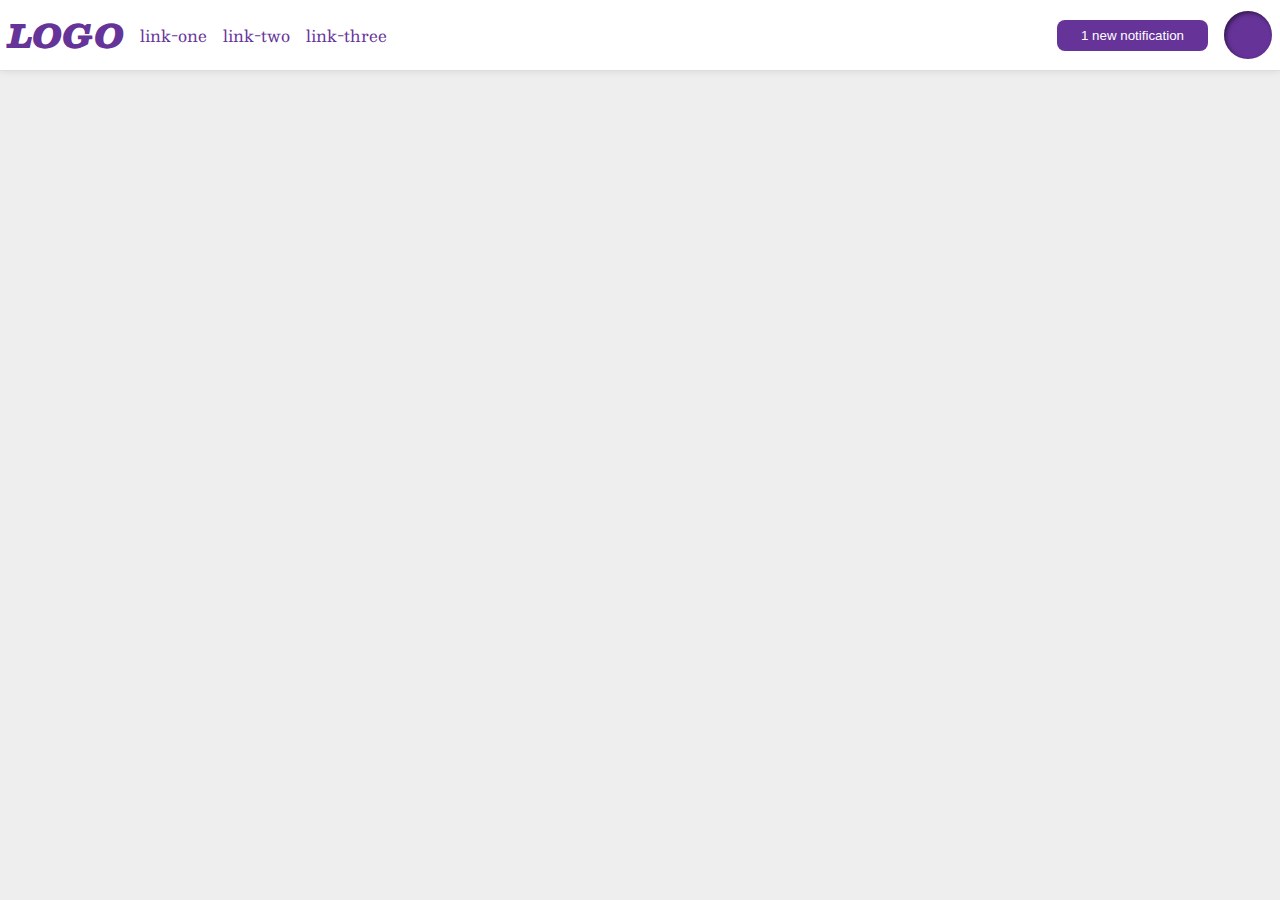
<file: flex/03-flex-header-2/index.html>
<!DOCTYPE html>
<html lang="en">
  <head>
    <meta charset="UTF-8">
    <meta http-equiv="X-UA-Compatible" content="IE=edge">
    <meta name="viewport" content="width=device-width, initial-scale=1.0">
    <title>Flex Header 2</title>
    <link rel="stylesheet" href="./style.css">
  </head>
  <body>
    <div class="header">
      <div class="left">
        <div class="logo">
          LOGO
        </div>
        <ul class="links">
          <li><a href="https://google.com">link-one</a></li>
          <li><a href="https://google.com">link-two</a></li>
          <li><a href="https://google.com">link-three</a></li>
        </ul>
      </div>
      <div class="right">
        <button class="notifications">
          1 new notification
        </button>
        <div class="profile-image"></div>
      </div>
    </div>
  </body>
</html>
</file>
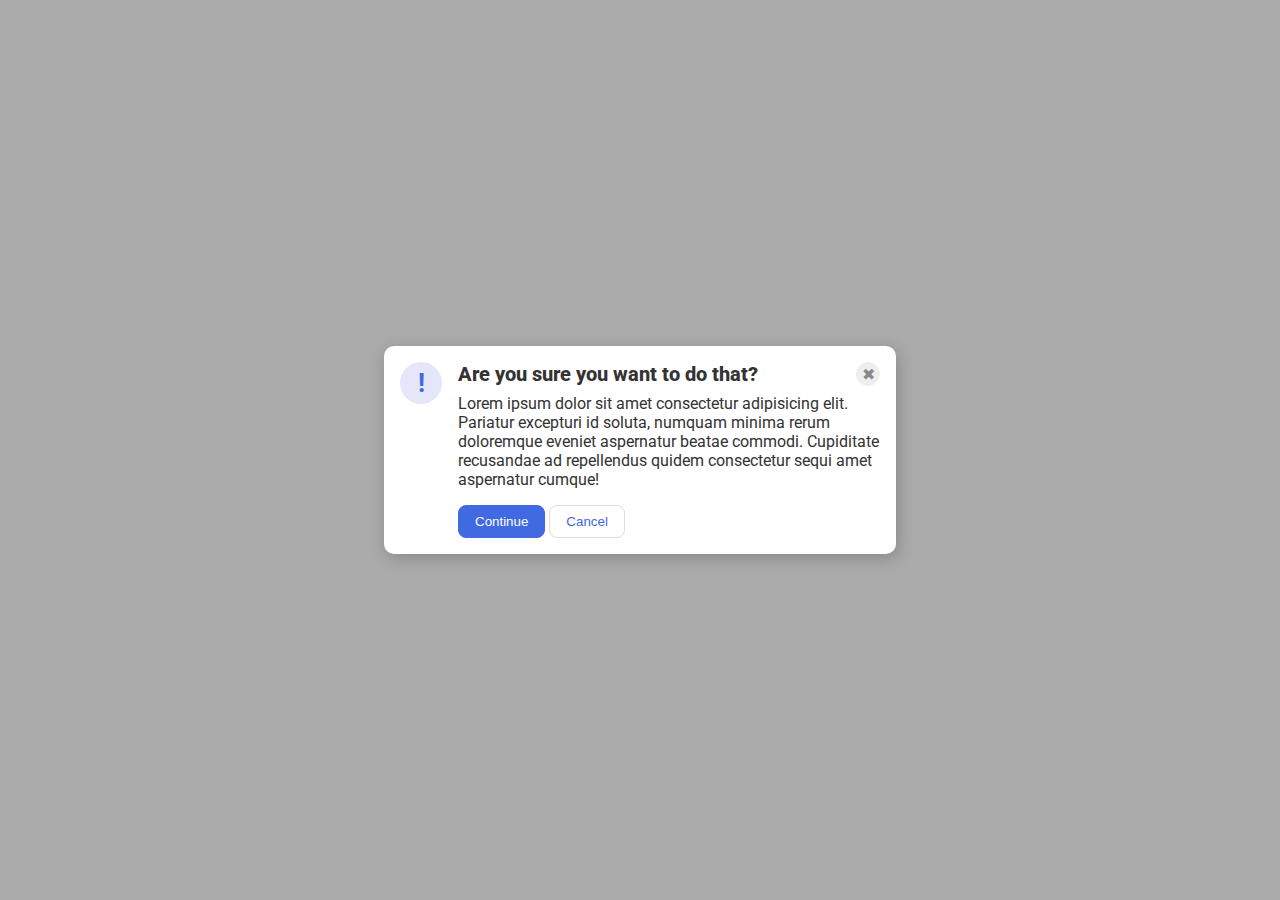
<file: flex/05-flex-modal/index.html>
<!DOCTYPE html>
<html lang="en">
  <head>
    <meta charset="UTF-8">
    <meta http-equiv="X-UA-Compatible" content="IE=edge">
    <meta name="viewport" content="width=device-width, initial-scale=1.0">
    <link rel="stylesheet" href="style.css">
    <title>Modal</title>
  </head>
  <body>
    <div class="modal">
      <div class="icon">!</div>
        <div class="container">
            <div class="header">Are you sure you want to do that?
              <button class="close-button">✖</button>
            </div>
            <div class="text">Lorem ipsum dolor sit amet consectetur adipisicing elit. Pariatur excepturi id soluta, numquam minima rerum doloremque eveniet aspernatur beatae commodi. Cupiditate recusandae ad repellendus quidem consectetur sequi amet aspernatur cumque!</div>
            <button class="continue">Continue</button>
            <button class="cancel">Cancel</button>
        </div>
    </div>
  </body>
</html>
</file>
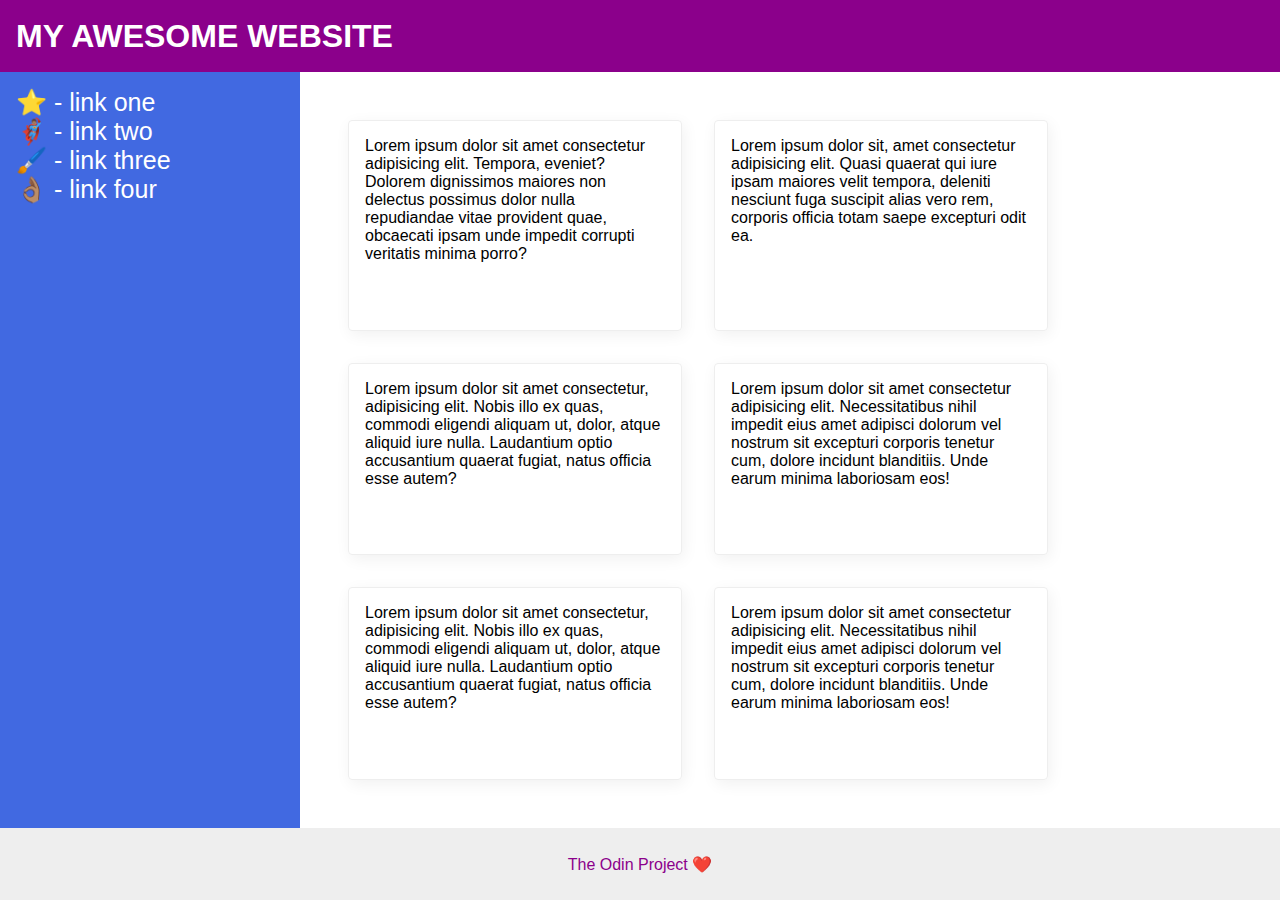
<file: flex/07-flex-layout-2/index.html>
<!DOCTYPE html>
<html lang="en">
  <head>
    <meta charset="UTF-8">
    <meta http-equiv="X-UA-Compatible" content="IE=edge">
    <meta name="viewport" content="width=device-width, initial-scale=1.0">
    <title>The Holy Grail</title>
    <link rel="stylesheet" href="style.css">
  </head>
  <body>
    <div class="header">
      MY AWESOME WEBSITE
    </div>
    <div class="container">
      <div class="sidebar">
        <ul>
          <li><a href="#">⭐ - link one</a></li>
          <li><a href="#">🦸🏽‍♂️ - link two</a></li>
          <li><a href="#">🖌️ - link three</a></li>
          <li><a href="#">👌🏽 - link four</a></li>
        </ul>
      </div>
      <div class="container2">
        <div class="card">Lorem ipsum dolor sit amet consectetur adipisicing elit. Tempora, eveniet? Dolorem dignissimos maiores non delectus possimus dolor nulla repudiandae vitae provident quae, obcaecati ipsam unde impedit corrupti veritatis minima porro?</div>
        <div class="card">Lorem ipsum dolor sit, amet consectetur adipisicing elit. Quasi quaerat qui iure ipsam maiores velit tempora, deleniti nesciunt fuga suscipit alias vero rem, corporis officia totam saepe excepturi odit ea.</div>
        <div class="card">Lorem ipsum dolor sit amet consectetur, adipisicing elit. Nobis illo ex quas, commodi eligendi aliquam ut, dolor, atque aliquid iure nulla. Laudantium optio accusantium quaerat fugiat, natus officia esse autem?</div>
        <div class="card">Lorem ipsum dolor sit amet consectetur adipisicing elit. Necessitatibus nihil impedit eius amet adipisci dolorum vel nostrum sit excepturi corporis tenetur cum, dolore incidunt blanditiis. Unde earum minima laboriosam eos!</div>
        <div class="card">Lorem ipsum dolor sit amet consectetur, adipisicing elit. Nobis illo ex quas, commodi eligendi aliquam ut, dolor, atque aliquid iure nulla. Laudantium optio accusantium quaerat fugiat, natus officia esse autem?</div>
        <div class="card">Lorem ipsum dolor sit amet consectetur adipisicing elit. Necessitatibus nihil impedit eius amet adipisci dolorum vel nostrum sit excepturi corporis tenetur cum, dolore incidunt blanditiis. Unde earum minima laboriosam eos!</div>
      </div>
    </div>
    <div class="footer">
      The Odin Project ❤️
    </div>
  </body>
</html>
</file>
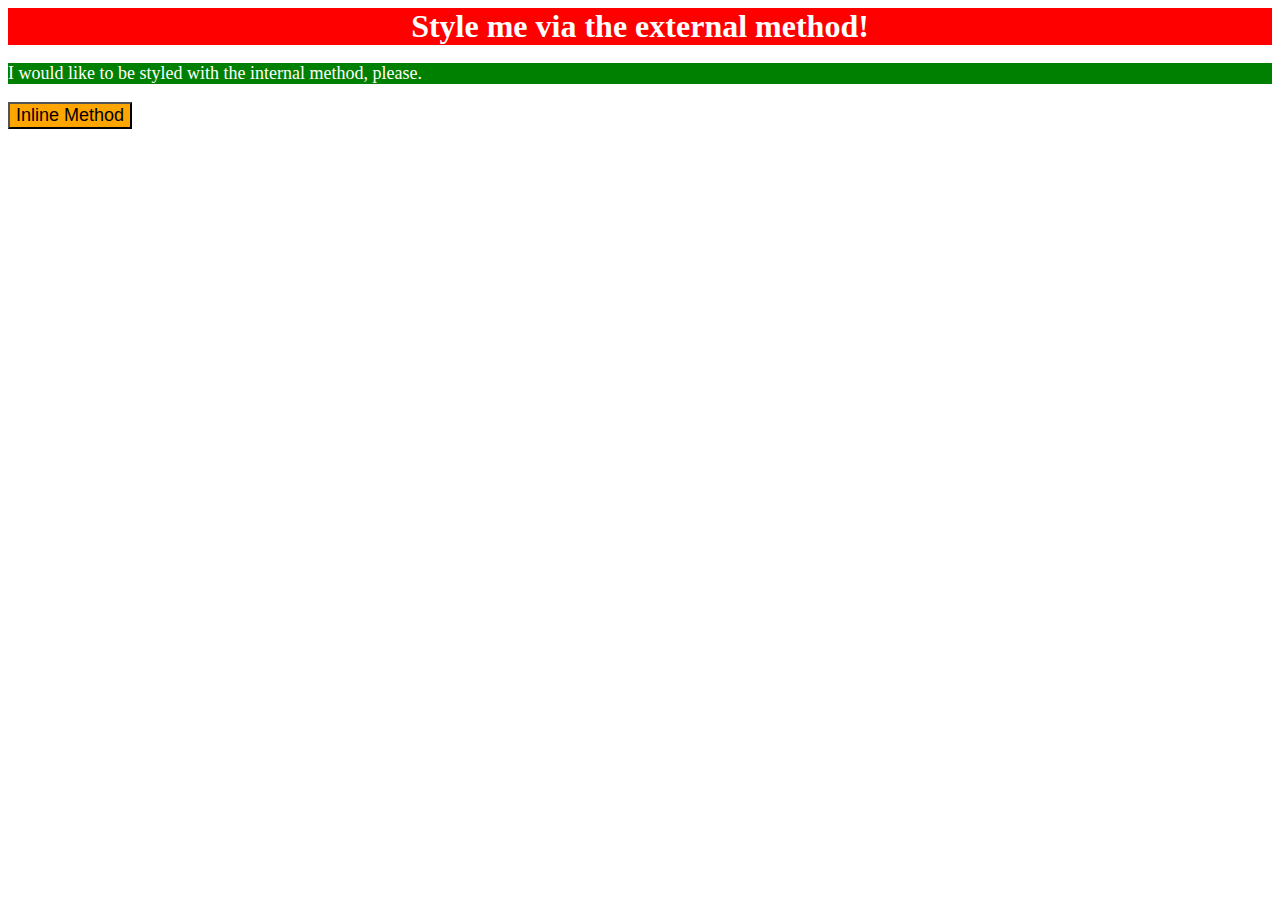
<file: foundations/01-css-methods/index.html>
<!DOCTYPE html>
<html lang="en">
  <head>
    <link rel="stylesheet" href="style.css">

<!--* `p`: a green background, white text, and a font size of 18px-->
    <style>
      p {
        background-color:green;
        color:white;
        font-size:18px;
      }
    </style>

    <meta charset="UTF-8">
    <meta http-equiv="X-UA-Compatible" content="IE=edge">
    <meta name="viewport" content="width=device-width, initial-scale=1.0">
    <title>Methods for Adding CSS</title>
  </head>
  <body>
    <div>Style me via the external method!</div>
    <p>I would like to be styled with the internal method, please.</p>
<!--* `button`: an orange background and a font size of 18px-->
    <button style="background-color: orange; font-size: 18px;">Inline Method</button>
  </body>
</html>
</file>
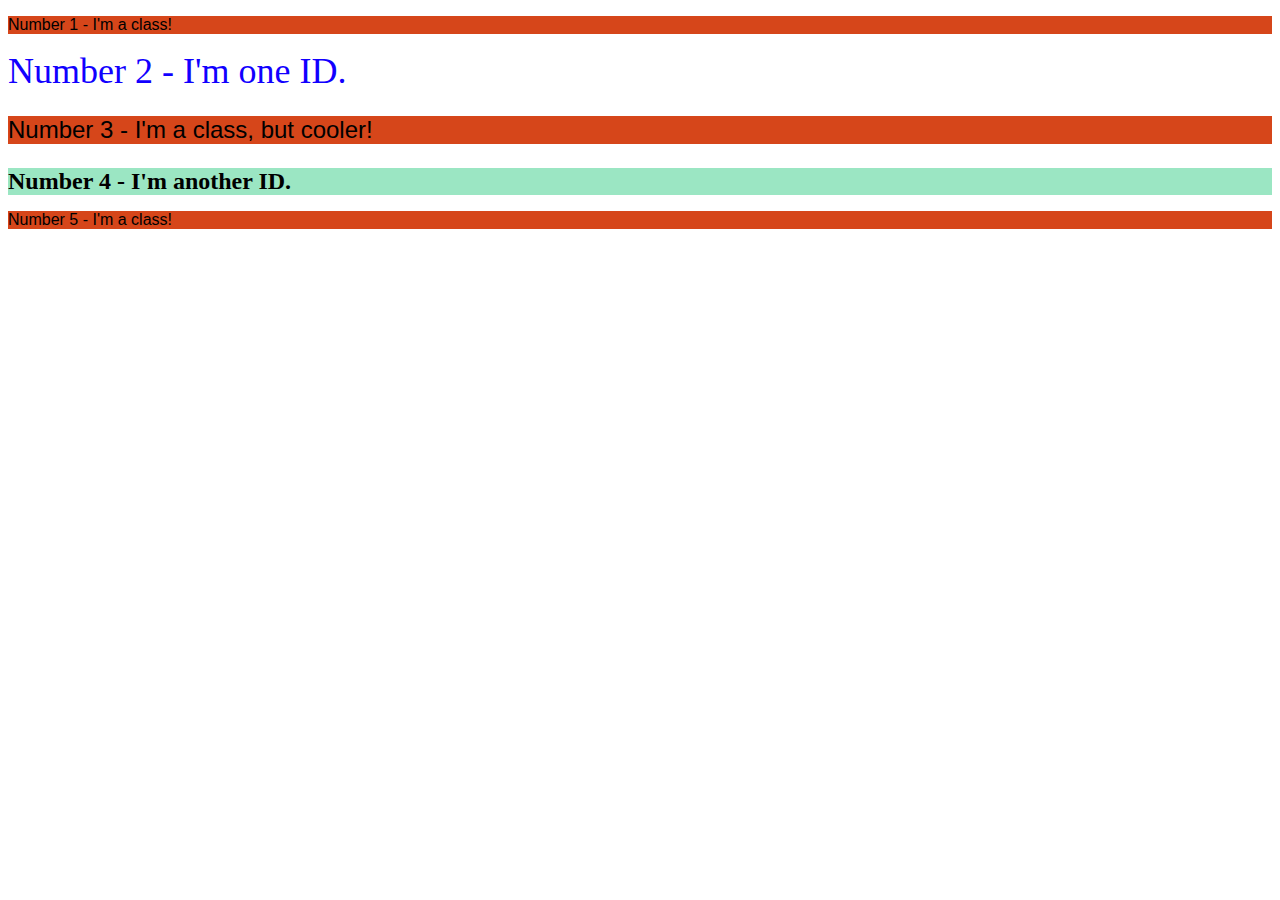
<file: foundations/02-class-id-selectors/index.html>
<!DOCTYPE html>
<html lang="en">
  <head>
    <meta charset="UTF-8">
    <meta http-equiv="X-UA-Compatible" content="IE=edge">
    <meta name="viewport" content="width=device-width, initial-scale=1.0">
    <title>Class and ID Selectors</title>
    <link rel="stylesheet" href="style.css">
  </head>
  <body>
    <p class="odd">Number 1 - I'm a class!</p>
    <div id="second">Number 2 - I'm one ID.</div>
    <p class="odd third" >Number 3 - I'm a class, but cooler!</p>
    <div id="fourth">Number 4 - I'm another ID.</div>
    <p class="odd">Number 5 - I'm a class!</p>
  </body>
</html>
</file>
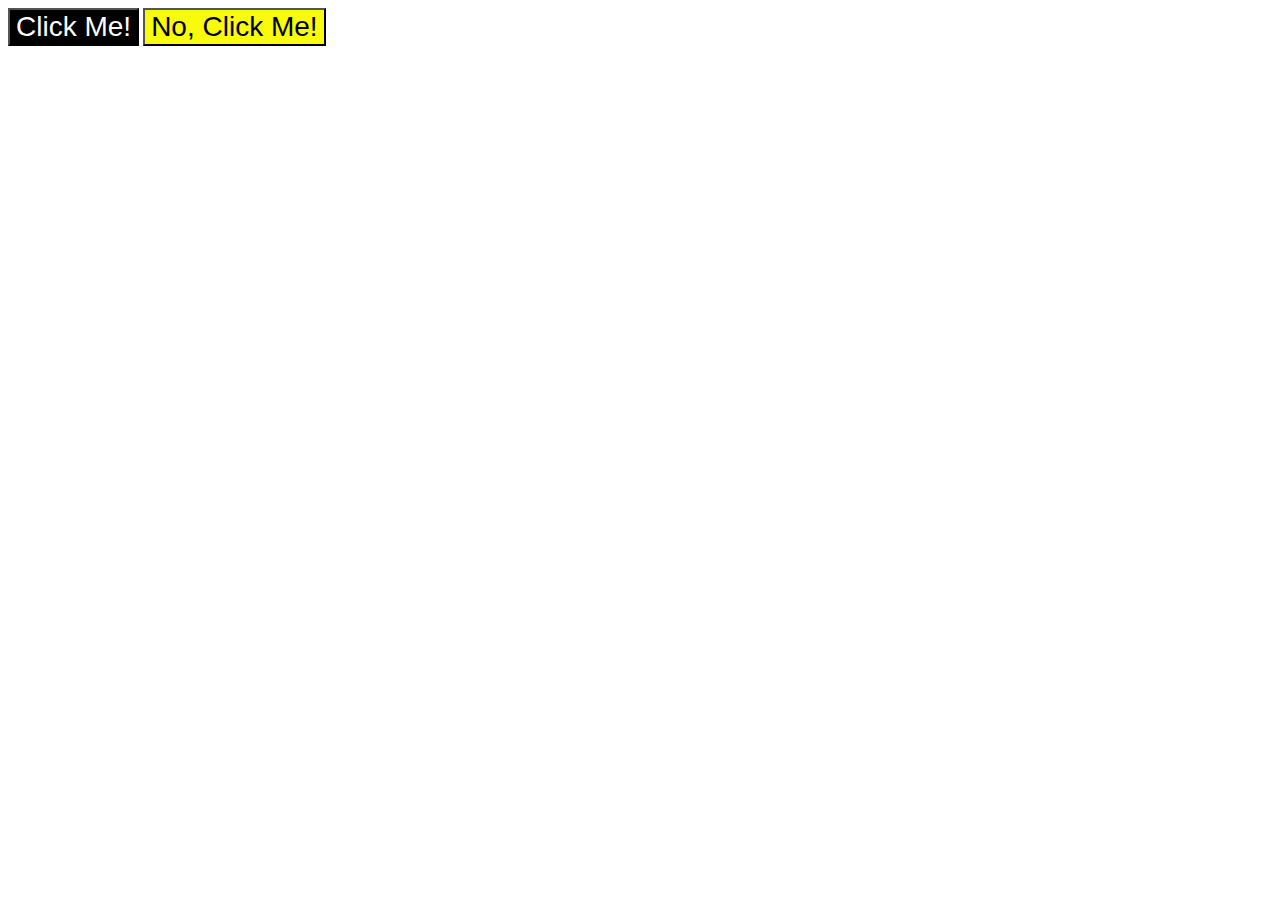
<file: foundations/03-grouping-selectors/index.html>
<!DOCTYPE html>
<html lang="en">
  <head>
    <meta charset="UTF-8">
    <meta http-equiv="X-UA-Compatible" content="IE=edge">
    <meta name="viewport" content="width=device-width, initial-scale=1.0">
    <title>Grouping Selectors</title>
    <link rel="stylesheet" href="style.css">
  </head>
  <body>
    <button class="first">Click Me!</button>
    <button class="second">No, Click Me!</button>
  </body>
</html>
</file>
<file: flex/03-flex-header-2/style.css>
/* this is some magical font-importing.  
you'll learn about it later. */
@import url('https://fonts.googleapis.com/css2?family=Besley:ital,wght@0,400;1,900&display=swap');

body {
  margin: 0;
  background: #eee;
  font-family: Besley, serif;
}

.header {
  background: white;
  border-bottom: 1px solid #ddd;
  box-shadow: 0 0 8px rgba(0,0,0,.1);
  display: flex;
  justify-content: space-between;
  padding: 8px;
}

.profile-image {
  background: rebeccapurple;
  box-shadow: inset 2px 2px 4px rgba(0,0,0,.5);
  border-radius: 50%;
  width: 48px;
  height:  48px;
}

.logo {
  color: rebeccapurple;
  font-size: 32px;
  font-weight: 900;
  font-style: italic;
}

button {
  border: none;
  border-radius: 8px;
  background: rebeccapurple;
  color: white;
  padding: 8px 24px;
}

a {
  /* this removes the line under our links */
  text-decoration: none;
  color: rebeccapurple;
}

ul {
  list-style-type: none;
  display: flex;
  margin: 0;
  padding: 0;
  gap: 16px;
}

.left, .right {
  display: flex;
  align-items: center;
  gap: 16px;
}
</file>
<file: flex/05-flex-modal/style.css>
@import url('https://fonts.googleapis.com/css2?family=Roboto:wght@400;700&display=swap');

html, body {
  height: 100%;
}

body {
  font-family: Roboto, sans-serif;
  margin: 0;
  background: #aaa;
  color: #333;
  /* I'll give you this one for free lol */
  display: flex;
  align-items: center;
  justify-content: center;
}

.modal {
  background: white;
  width: 480px;
  border-radius: 10px;
  box-shadow: 2px 4px 16px rgba(0,0,0,.2);
  padding: 16px;
  display: flex;
  gap: 16px;
}
.header {
  display: flex;
  justify-content: space-between;
  font-weight: 800;
  margin-bottom: 8px;
  font-size: 20px;
  align-items: center;
}

.icon {
  color: royalblue;
  font-size: 26px;
  font-weight: 700;
  background: lavender;
  width: 42px;
  height: 42px;
  border-radius: 50%;
  display: flex;
  align-items: center;
  justify-content: center;
  flex-shrink: 0;
}


.close-button {
  background: #eee;
  border-radius: 50%;
  color: #888;
  font-weight: 400;
  font-size: 16px;
  height: 24px;
  width: 24px;
  display: flex;
  align-items: center;
  justify-content: center;
  border: 1px solid #eee;
  padding: 0;
}
.text {
  margin-bottom: 16px;
}
button {
  cursor: pointer;
  padding: 8px 16px;
  border-radius: 8px;
}

button.continue {
  background: royalblue;
  border: 1px solid royalblue;
  color: white;
}

button.cancel {
  background: white;
  border: 1px solid #ddd;
  color: royalblue;
}
</file>
<file: flex/07-flex-layout-2/style.css>
body {
  font-family: -apple-system, BlinkMacSystemFont, 'Segoe UI', Roboto, Oxygen, Ubuntu, Cantarell, 'Open Sans', 'Helvetica Neue', sans-serif;
  margin: 0;
  min-height: 100vh;
  display: flex;
  flex-direction: column;

}

.header {
  height: 72px;
  background: darkmagenta;
  color: white;
  font-size: 32px;
  font-weight: 900;
  display: flex;
  align-items: center;
  padding: 0 16px;

}

.footer {
  height: 72px;
  background: #eee;
  color: darkmagenta;
  display: flex;
  justify-content: center;
  align-items: center;
}

.sidebar {
  width: 300px;
  background: royalblue;
  box-sizing: border-box;
  flex-shrink: 0;
  padding: 16px;
}

.card {
  border: 1px solid #eee;
  box-shadow: 2px 4px 16px rgba(0,0,0,.06);
  border-radius: 4px;
  width: 300px;
  padding: 16px;
}

.container {
  display: flex;
  flex: 1;
}
.container2 {
  display: flex;
  flex-wrap: wrap;
  padding: 48px;
  gap: 32px;
}

ul {
  list-style: none;
  margin: 0;
  padding: 0;

}
a {
  text-decoration: none;
  color: white;
  font-size: 25px;
}
</file>
<file: foundations/01-css-methods/style.css>
/* `div`: a red background, white text, a font size of 32px, center aligned, and bold*/

div {
    color:white;
    background-color:red;
    font-size:32px;
    text-align:center;
    font-weight:bold
}
</file>
<file: foundations/02-class-id-selectors/style.css>
.odd {
    background-color: rgb(214, 70, 26);
    font-family: Verdana, "Deja-Vu Sans", sans-serif;
}
#second {
    color: #1100ff;
    font-size: 36px;
}
.odd.third,
#fourth {
    font-size: 24px;
}
#fourth {
    background-color: hsla(152, 62%, 49%, 0.479);
    font-weight: bold;
}
</file>
<file: foundations/03-grouping-selectors/style.css>
.first {
    background-color: rgb(0, 0, 0);
    color: hsl(0, 0%, 100%)
}
.second {
    background-color: #f8fc0b ;
}
.first,
.second {
    font-size: 28px;
    font-family: Helvetica, "Times New Roman", sans-serif;

}
</file>
